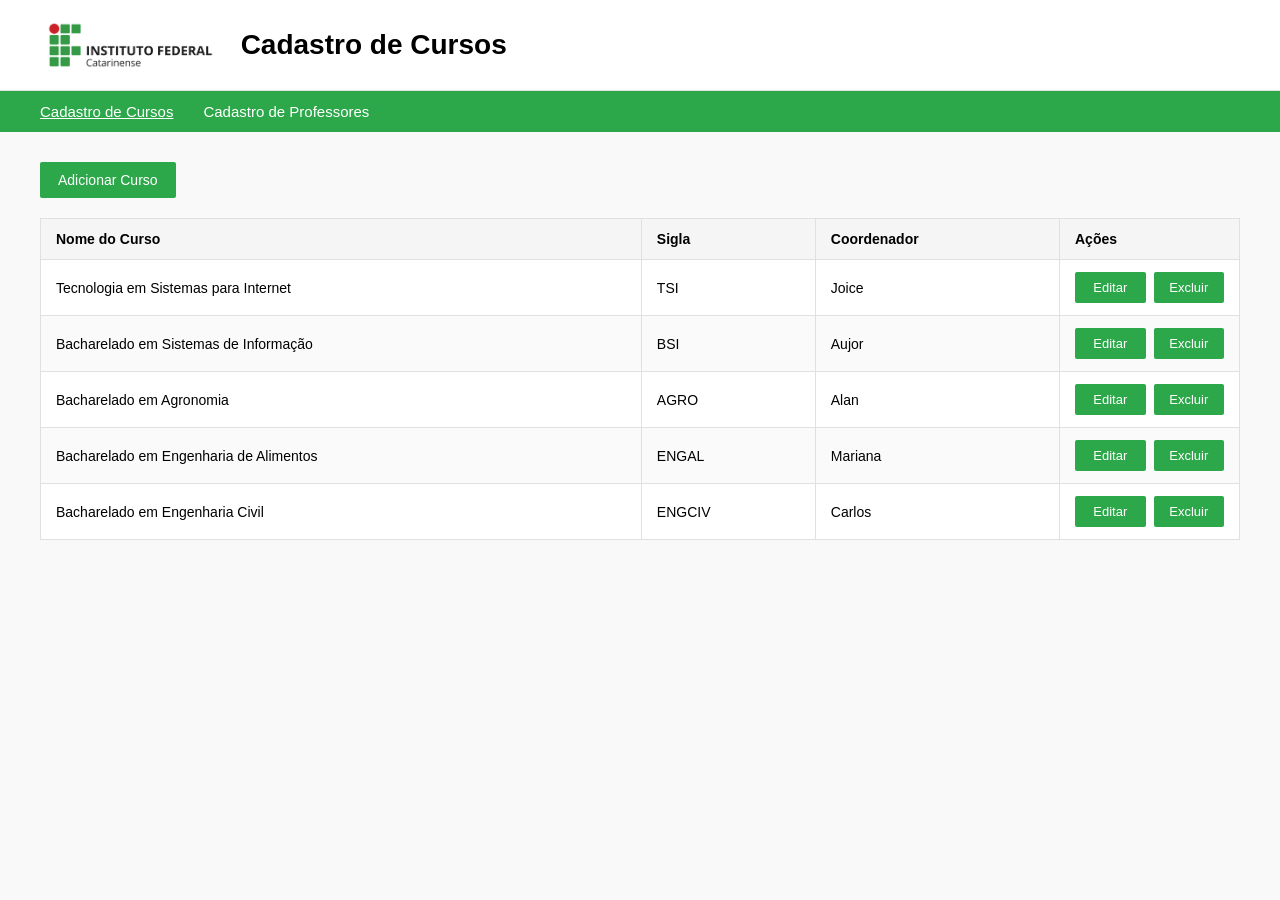
<file: cadastroCursos/index.html>
<!DOCTYPE html>
<html lang="pt-BR">

<head>
    <meta charset="UTF-8">
    <meta name="viewport" content="width=device-width, initial-scale=1.0">
    <title>Cadastro de Cursos - IFC</title>
    <link rel="stylesheet" href="style.css">
</head>

<body>

    <header class="main-header">
        <div class="logo-container">
            <img src="Logo_IFC_horizontal.png" alt="Logo IFC" class="logo-ifc">
            <h1 class="title-system">Cadastro de Cursos</h1>
        </div>
    </header>

    <nav class="navbar">
        <a href="index.html" class="active">Cadastro de Cursos</a>
        <a href="../cadastroProfessores/index.html">Cadastro de Professores</a>
    </nav>

    <main class="content-container">

        <div class="action-bar">
            <button class="btn-ifc" onclick="abrirModalCadastro()">Adicionar Curso</button>
        </div>

        <table class="table-ifc">
            <thead>
                <tr>
                    <th>Nome do Curso</th>
                    <th>Sigla</th>
                    <th>Coordenador</th>
                    <th style="width: 180px;">Ações</th>
                </tr>
            </thead>
            <tbody id="tbodyCursos">
            </tbody>
        </table>
    </main>

    <div id="modalCurso" class="modal-overlay">
        <div class="modal-content">
            <div class="modal-header">
                <h2 id="modalTitle">Adicionar/Editar Curso</h2>
                <span class="close-btn" onclick="fecharModal()">&times;</span>
            </div>

            <form id="cursoForm">
                <div class="form-group">
                    <label for="nome">Nome do Curso:</label>
                    <input type="text" id="nome" required>
                </div>
                <div class="form-group">
                    <label for="sigla">Sigla:</label>
                    <input type="text" id="sigla" required>
                </div>
                <div class="form-group">
                    <label for="coordenador">Coordenador:</label>
                    <input type="text" id="coordenador" required>
                </div>
                <div class="form-group">
                    <label for="descricao">Descrição:</label>
                    <textarea id="descricao" rows="4" required></textarea>
                </div>

                <button type="submit" class="btn-submit-modal">Salvar</button>
            </form>
        </div>
    </div>

    <script src="script.js"></script>
</body>

</html>
</file>
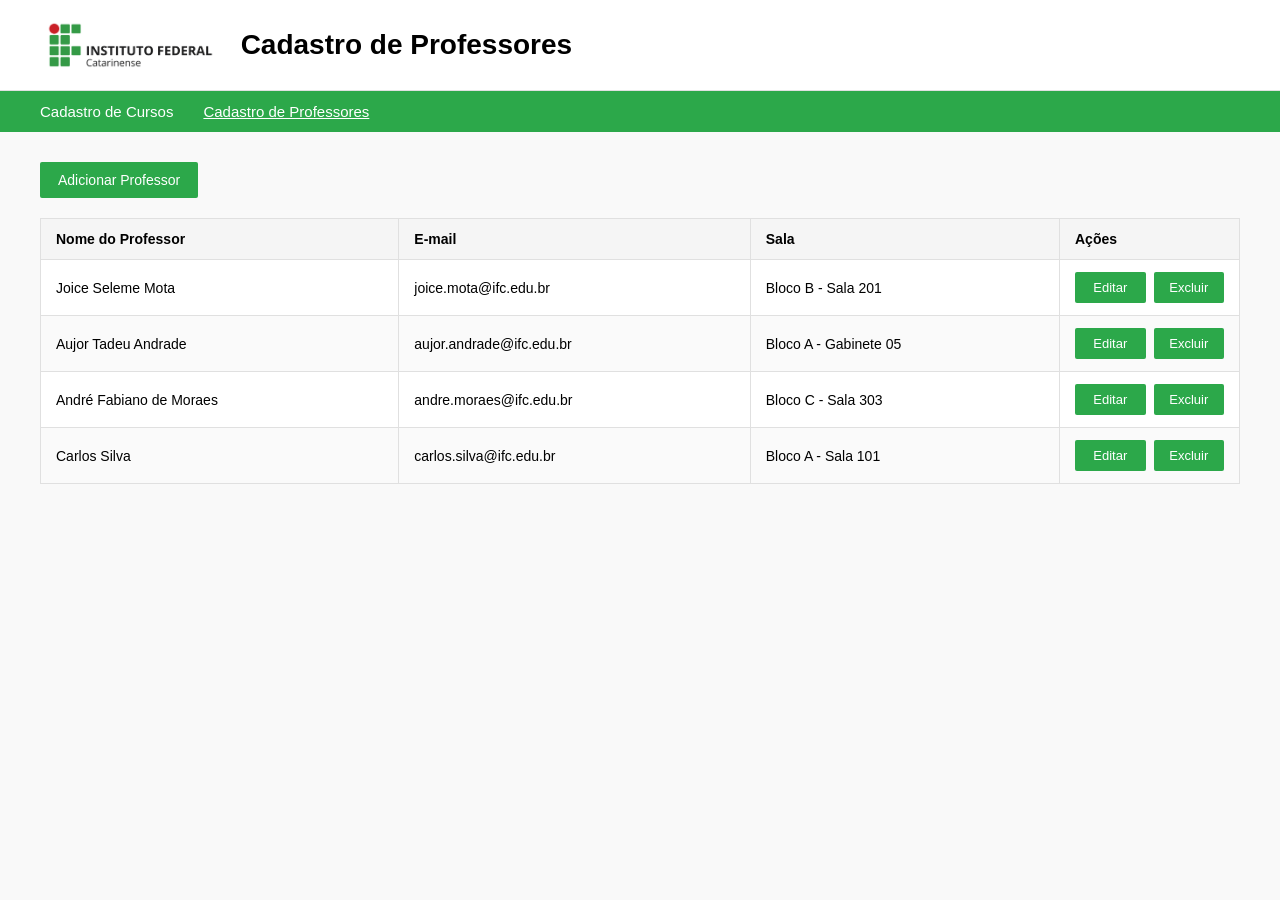
<file: cadastroProfessores/index.html>
<!DOCTYPE html>
<html lang="pt-BR">

<head>
    <meta charset="UTF-8">
    <meta name="viewport" content="width=device-width, initial-scale=1.0">
    <title>Cadastro de Professores - IFC</title>
    <link rel="stylesheet" href="style.css">
</head>

<body>

    <header class="main-header">
        <div class="logo-container">
            <img src="Logo_IFC_horizontal.png" alt="Logo IFC" class="logo-ifc">
            <h1 class="title-system">Cadastro de Professores</h1>
        </div>
    </header>

    <nav class="navbar">
        <a href="../cadastroCursos/index.html">Cadastro de Cursos</a>
        <a href="index.html" class="active">Cadastro de Professores</a>
    </nav>

    <main class="content-container">

        <div class="action-bar">
            <button class="btn-ifc" onclick="abrirModalCadastro()">Adicionar Professor</button>
        </div>

        <table class="table-ifc">
            <thead>
                <tr>
                    <th>Nome do Professor</th>
                    <th>E-mail</th>
                    <th>Sala</th>
                    <th style="width: 180px;">Ações</th>
                </tr>
            </thead>
            <tbody id="tbodyProfessores">
            </tbody>
        </table>
    </main>

    <div id="modalProfessor" class="modal-overlay">
        <div class="modal-content">
            <div class="modal-header">
                <h2 id="modalTitle">Adicionar/Editar Professor</h2>
                <span class="close-btn" onclick="fecharModal()">&times;</span>
            </div>

            <form id="professorForm">
                <div class="form-group">
                    <label for="nome">Nome do Professor:</label>
                    <input type="text" id="nome" required>
                </div>
                <div class="form-group">
                    <label for="email">E-mail:</label>
                    <input type="email" id="email" required>
                </div>
                <div class="form-group">
                    <label for="sala">Sala:</label>
                    <input type="text" id="sala" required>
                </div>

                <button type="submit" class="btn-submit-modal">Salvar</button>
            </form>
        </div>
    </div>

    <script src="script.js"></script>
</body>

</html>
</file>
<file: cadastroCursos/style.css>
* {
    margin: 0;
    padding: 0;
    box-sizing: border-box;
    font-family: Arial, sans-serif;
}

body {
    background-color: #f9f9f9;
}

.main-header {
    background-color: #ffffff;
    padding: 15px 40px;
    border-bottom: 1px solid #e0e0e0;
}

.logo-container {
    display: flex;
    align-items: center;
    gap: 20px;
}

.logo-ifc {
    height: 60px;
    object-fit: contain;
}

.title-system {
    font-size: 28px;
    color: #000000;
}

.navbar {
    background-color: #2ca84a;
    padding: 12px 40px;
    display: flex;
    gap: 30px;
}

.navbar a {
    color: #ffffff;
    text-decoration: none;
    font-size: 15px;
}

.navbar a:hover, .navbar a.active {
    text-decoration: underline;
}

.content-container {
    padding: 30px 40px;
}

.action-bar {
    margin-bottom: 20px;
}

.btn-ifc {
    background-color: #2ca84a;
    color: white;
    border: none;
    padding: 10px 18px;
    font-size: 14px;
    cursor: pointer;
    border-radius: 2px;
}

.btn-ifc:hover {
    background-color: #23873b;
}

/* Tabelas */
.table-ifc {
    width: 100%;
    border-collapse: collapse;
    background-color: #ffffff;
    border: 1px solid #e0e0e0;
}

.table-ifc th, .table-ifc td {
    border: 1px solid #e0e0e0;
    padding: 12px 15px;
    text-align: left;
    font-size: 14px;
}

.table-ifc th {
    background-color: #f5f5f5;
    font-weight: bold;
}

.table-ifc tbody tr:nth-child(even) {
    background-color: #fafafa;
}

.action-buttons {
    display: flex;
    gap: 8px;
}

.btn-action {
    color: white;
    border: none;
    padding: 8px 14px;
    font-size: 13px;
    cursor: pointer;
    border-radius: 2px;
    flex: 1;
    text-align: center;
}

.btn-edit, .btn-delete {
    background-color: #2ca84a;
}

.btn-edit:hover, .btn-delete:hover {
    background-color: #23873b;
}

/* Modal */
.modal-overlay {
    display: none;
    position: fixed;
    top: 0;
    left: 0;
    width: 100%;
    height: 100%;
    background-color: rgba(0, 0, 0, 0.5);
    z-index: 1000;
    justify-content: center;
    align-items: center;
}

.modal-content {
    background-color: #ffffff;
    width: 100%;
    max-width: 550px;
    padding: 30px;
    border-radius: 4px;
    box-shadow: 0 4px 15px rgba(0, 0, 0, 0.2);
}

.modal-header {
    display: flex;
    justify-content: space-between;
    align-items: center;
    margin-bottom: 20px;
}

.modal-header h2 {
    font-size: 22px;
}

.close-btn {
    font-size: 28px;
    font-weight: bold;
    color: #aaa;
    cursor: pointer;
}

.close-btn:hover {
    color: #333;
}

.form-group {
    margin-bottom: 15px;
}

.form-group label {
    display: block;
    margin-bottom: 6px;
    font-size: 14px;
    font-weight: bold;
}

.form-group input, .form-group textarea {
    width: 100%;
    padding: 10px;
    border: 1px solid #b6b6b6;
    border-radius: 4px;
    font-size: 14px;
}

.form-group textarea {
    resize: vertical;
}

.btn-submit-modal {
    width: 100%;
    background-color: #2ca84a;
    color: white;
    border: none;
    padding: 12px;
    font-size: 15px;
    cursor: pointer;
    border-radius: 4px;
}

.btn-submit-modal:hover {
    background-color: #23873b;
}
</file>
<file: cadastroProfessores/style.css>
/* Reset padrão */
* {
    margin: 0;
    padding: 0;
    box-sizing: border-box;
    font-family: Arial, sans-serif;
}

body {
    background-color: #f9f9f9;
}

/* Cabeçalho e Navegação */
.main-header {
    background-color: #ffffff;
    padding: 15px 40px;
    border-bottom: 1px solid #e0e0e0;
}

.logo-container {
    display: flex;
    align-items: center;
    gap: 20px;
}

.logo-ifc {
    height: 60px;
    object-fit: contain;
}

.title-system {
    font-size: 28px;
    color: #000000;
}

.navbar {
    background-color: #2ca84a;
    padding: 12px 40px;
    display: flex;
    gap: 30px;
}

.navbar a {
    color: #ffffff;
    text-decoration: none;
    font-size: 15px;
}

.navbar a:hover, .navbar a.active {
    text-decoration: underline;
}

.content-container {
    padding: 30px 40px;
}

.action-bar {
    margin-bottom: 20px;
}

.btn-ifc {
    background-color: #2ca84a;
    color: white;
    border: none;
    padding: 10px 18px;
    font-size: 14px;
    cursor: pointer;
    border-radius: 2px;
}

.btn-ifc:hover {
    background-color: #23873b;
}

/* Tabela IFC */
.table-ifc {
    width: 100%;
    border-collapse: collapse;
    background-color: #ffffff;
    border: 1px solid #e0e0e0;
}

.table-ifc th, .table-ifc td {
    border: 1px solid #e0e0e0;
    padding: 12px 15px;
    text-align: left;
    font-size: 14px;
}

.table-ifc th {
    background-color: #f5f5f5;
    font-weight: bold;
}

.table-ifc tbody tr:nth-child(even) {
    background-color: #fafafa;
}

.action-buttons {
    display: flex;
    gap: 8px;
}

.btn-action {
    color: white;
    border: none;
    padding: 8px 14px;
    font-size: 13px;
    cursor: pointer;
    border-radius: 2px;
    flex: 1;
    text-align: center;
}

.btn-edit, .btn-delete {
    background-color: #2ca84a;
}

.btn-edit:hover, .btn-delete:hover {
    background-color: #23873b;
}

/* --- ESTILIZAÇÃO DO MODAL (ESTILO POP-UP DA IMAGEM) --- */

/* Fundo escurecido que cobre toda a tela */
.modal-overlay {
    display: none; /* Escondido por padrão */
    position: fixed;
    top: 0;
    left: 0;
    width: 100%;
    height: 100%;
    background-color: rgba(0, 0, 0, 0.5); /* Efeito escuro semi-transparente */
    z-index: 1000;
    justify-content: center;
    align-items: center;
}

/* Caixa branca centralizada do Modal */
.modal-content {
    background-color: #ffffff;
    width: 100%;
    max-width: 500px;
    padding: 30px;
    border-radius: 4px;
    box-shadow: 0 4px 15px rgba(0, 0, 0, 0.2);
    position: relative;
}

/* Cabeçalho interno do Modal */
.modal-header {
    display: flex;
    justify-content: space-between;
    align-items: center;
    margin-bottom: 20px;
}

.modal-header h2 {
    font-size: 22px;
    color: #000000;
    font-weight: bold;
}

/* Botão Fechar (X) no canto superior direito */
.close-btn {
    font-size: 28px;
    font-weight: bold;
    color: #aaa;
    cursor: pointer;
    transition: color 0.2s;
}

.close-btn:hover {
    color: #333;
}

/* Campos do formulário dentro do modal */
.form-group {
    margin-bottom: 15px;
}

.form-group label {
    display: block;
    margin-bottom: 6px;
    font-size: 14px;
}

.form-group input {
    width: 100%;
    padding: 10px;
    border: 1px solid #b6b6b6;
    border-radius: 4px;
    font-size: 14px;
}

.form-group input:focus {
    outline: none;
    border-color: #2ca84a;
    box-shadow: 0 0 4px rgba(44, 168, 74, 0.4);
}

/* Botão Salvar Verde Largo */
.btn-submit-modal {
    width: 100%;
    background-color: #2ca84a;
    color: white;
    border: none;
    padding: 12px;
    font-size: 15px;
    cursor: pointer;
    border-radius: 4px;
    margin-top: 10px;
}

.btn-submit-modal:hover {
    background-color: #23873b;
}
</file>
